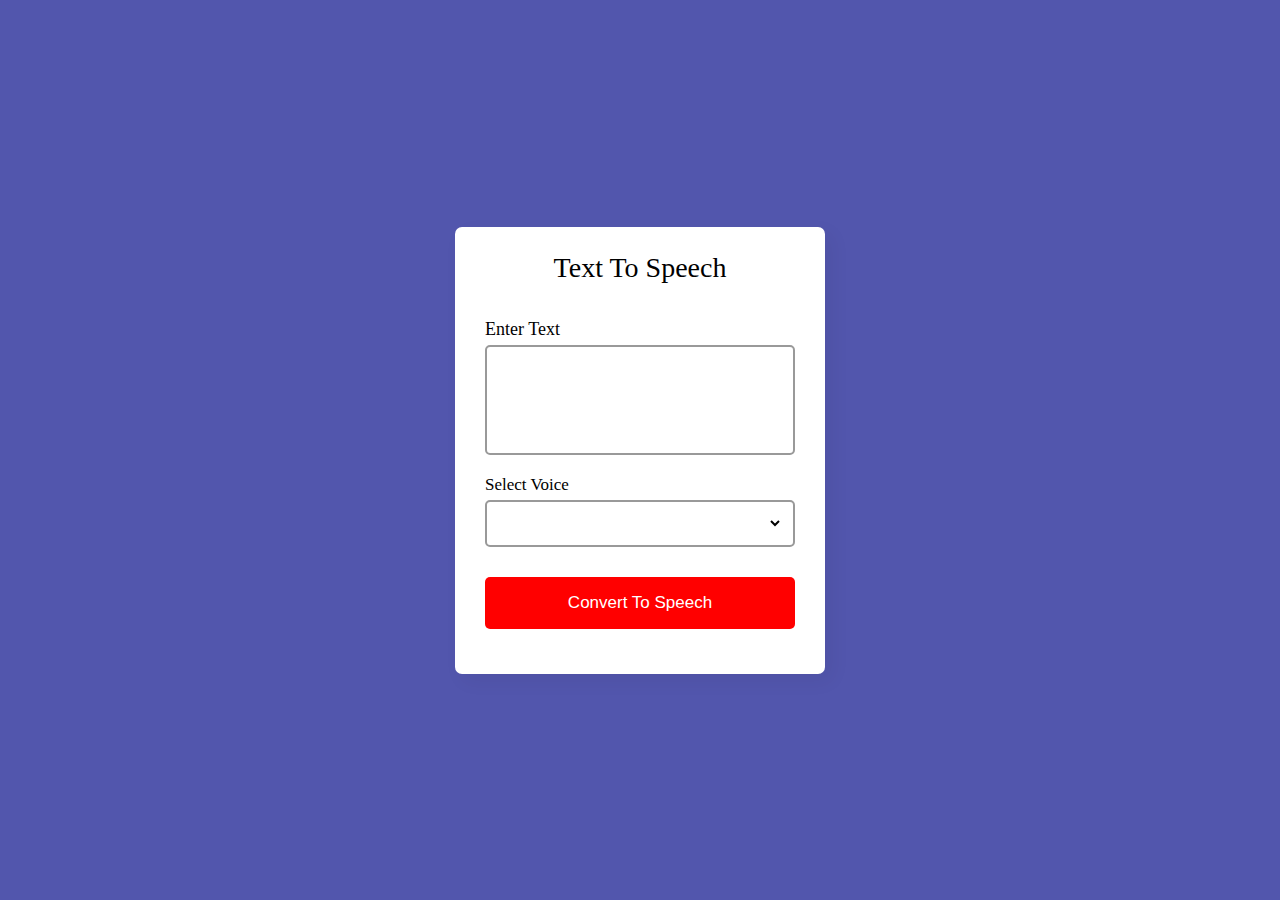
<file: index.html>
<!DOCTYPE html>
<html lang="en">

<head>
    <meta charset="UTF-8">
    <meta http-equiv="X-UA-Compatible" content="IE=edge">
    <meta name="viewport" content="width=device-width, initial-scale=1.0">

    <link rel="stylesheet" href="index.css">
    <title>text</title>
</head>

<body>

    <div class="wrapper">
        <header>Text To Speech</header>
        <form action="">
            <div class="row">
                <label>Enter Text</label>
                <textarea></textarea>
            </div>
            <div class="row">
                <label>Select Voice</label>
                <div class="outer">
                    <select></select>
                </div>
            </div>
            <button>Convert To Speech</button>
        </form>
    </div>


    <script src="index.js"></script>
</body>

</html>
</file>
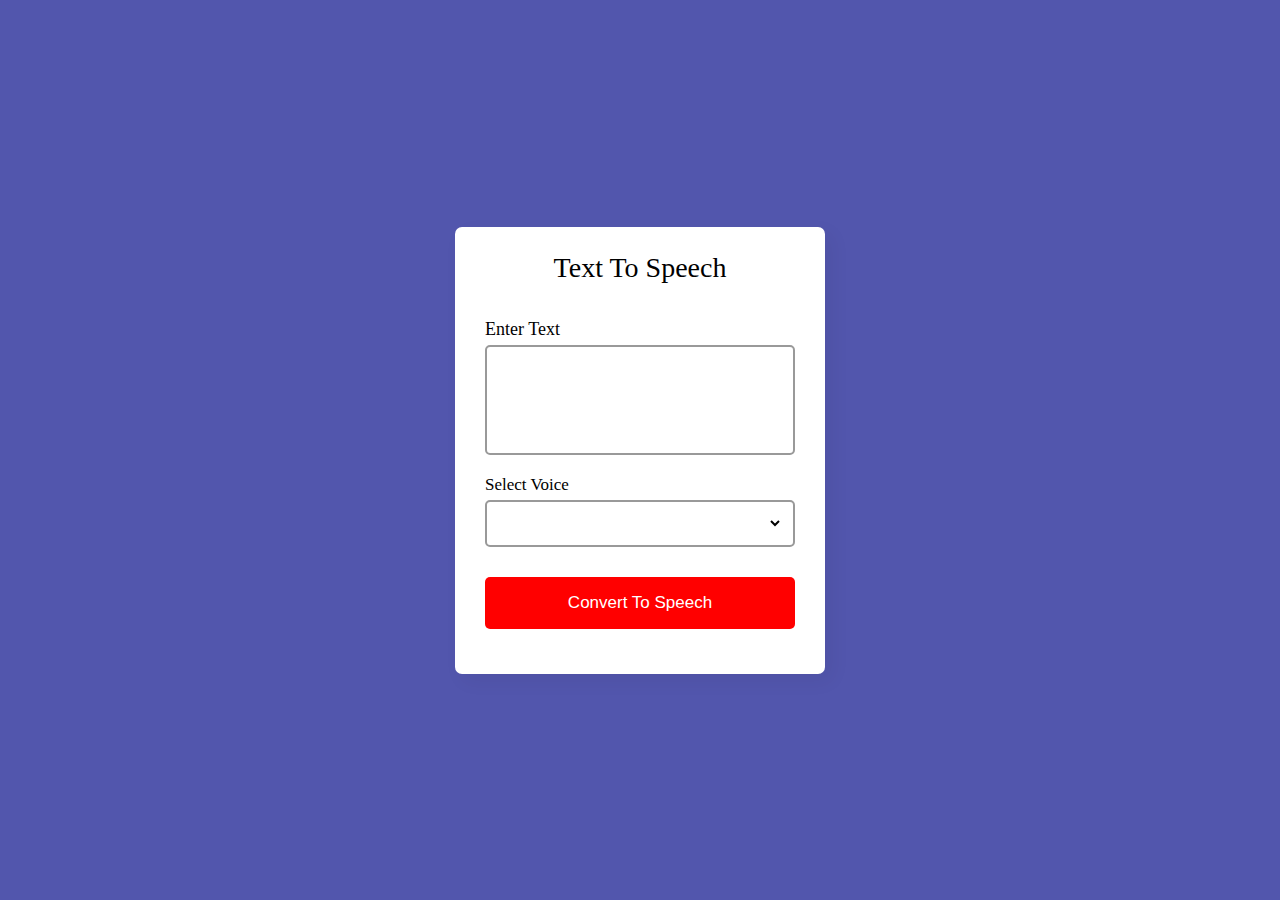
<file: text to speech/index.html>
<!DOCTYPE html>
<html lang="en">

<head>
    <meta charset="UTF-8">
    <meta http-equiv="X-UA-Compatible" content="IE=edge">
    <meta name="viewport" content="width=device-width, initial-scale=1.0">

    <link rel="stylesheet" href="index.css">
    <title>text</title>
</head>

<body>

    <div class="wrapper">
        <header>Text To Speech</header>
        <form action="">
            <div class="row">
                <label>Enter Text</label>
                <textarea></textarea>
            </div>
            <div class="row">
                <label>Select Voice</label>
                <div class="outer">
                    <select></select>
                </div>
            </div>
            <button>Convert To Speech</button>
        </form>
    </div>


    <script src="index.js"></script>
</body>

</html>
</file>
<file: index.css>
@import url('https://fonts.googleapis.com/css2?family=Poppins:wght@300;400;500;600;700;800&display=swap');

*{
    margin: 0;
    padding: 0;
    box-sizing: border-box;
    
}

body{
    display: flex;
    align-items: center;
    justify-content: center;
    min-height: 100vh;
    background-color: #5256ad;
}

::selection{
    color: #fff;
    background-color: #5256ad;
}

.wrapper{
    width: 370px;
    padding: 25px 30px;
    border-radius: 7px;
    background-color: #fff;
    box-shadow: 7px 7px 20px rgba(0, 0, 0, 0.05);
}

.wrapper header{
    font-size: 28px;
    font-weight: 500;
    text-align: center;
}

.wrapper form{
    margin: 35px 0 20px;
}

form .row{
    display: flex;
    margin-bottom: 20px;
    flex-direction: column;
}

form .row label{
    font-size: 18px;
    margin-bottom: 5px;
}

form .row:nth-child(2) label{
    font-size: 17px;
}

form :where(textarea, select, button){
    outline: none;
    width: 100%;
    height: 100%;
    border: none;
    border-radius: 5px;
}

form .row textarea{
    resize: none;
    height: 110px;
    font-size: 15px;
    padding: 8px 10px;
    border: 2px solid #999;
}

form .row textarea::-webkit-scrollbar{
    width: 0px;
}

form .row .outer{
    height: 47px;
    display: flex;
    padding: 0 10px;
    align-items: center;
    border-radius: 5px;
    justify-content: center;
    border: 2px solid #999;
}

form .row select{
    font-size: 14px;
    background: none;
}

form .row select::-webkit-scrollbar{
    width: 8px;
}

form .row select::-webkit-scrollbar-track{
    background: #fff;
}

form .row select::-webkit-scrollbar-thumb{
    background-color: #888;
    border-radius: 8px;
    border-right: 2px solid #fff;
}

form button{
    height: 52px;
    color: #fff;
    font-size: 17px;
    background-color: #ff0000;
    cursor: pointer;
    margin-top: 10px;
    transition: 0.3s ease;
}

form button:hover{
    background-color: #4534fe;
}

@media(max-width: 400px) {
    .wrapper{
        max-width: 345px;
        width: 100%;
    }
}
</file>
<file: text to speech/index.css>
@import url('https://fonts.googleapis.com/css2?family=Poppins:wght@300;400;500;600;700;800&display=swap');

*{
    margin: 0;
    padding: 0;
    box-sizing: border-box;
    
}

body{
    display: flex;
    align-items: center;
    justify-content: center;
    min-height: 100vh;
    background-color: #5256ad;
}

::selection{
    color: #fff;
    background-color: #5256ad;
}

.wrapper{
    width: 370px;
    padding: 25px 30px;
    border-radius: 7px;
    background-color: #fff;
    box-shadow: 7px 7px 20px rgba(0, 0, 0, 0.05);
}

.wrapper header{
    font-size: 28px;
    font-weight: 500;
    text-align: center;
}

.wrapper form{
    margin: 35px 0 20px;
}

form .row{
    display: flex;
    margin-bottom: 20px;
    flex-direction: column;
}

form .row label{
    font-size: 18px;
    margin-bottom: 5px;
}

form .row:nth-child(2) label{
    font-size: 17px;
}

form :where(textarea, select, button){
    outline: none;
    width: 100%;
    height: 100%;
    border: none;
    border-radius: 5px;
}

form .row textarea{
    resize: none;
    height: 110px;
    font-size: 15px;
    padding: 8px 10px;
    border: 2px solid #999;
}

form .row textarea::-webkit-scrollbar{
    width: 0px;
}

form .row .outer{
    height: 47px;
    display: flex;
    padding: 0 10px;
    align-items: center;
    border-radius: 5px;
    justify-content: center;
    border: 2px solid #999;
}

form .row select{
    font-size: 14px;
    background: none;
}

form .row select::-webkit-scrollbar{
    width: 8px;
}

form .row select::-webkit-scrollbar-track{
    background: #fff;
}

form .row select::-webkit-scrollbar-thumb{
    background-color: #888;
    border-radius: 8px;
    border-right: 2px solid #fff;
}

form button{
    height: 52px;
    color: #fff;
    font-size: 17px;
    background-color: #ff0000;
    cursor: pointer;
    margin-top: 10px;
    transition: 0.3s ease;
}

form button:hover{
    background-color: #4534fe;
}

@media(max-width: 400px) {
    .wrapper{
        max-width: 345px;
        width: 100%;
    }
}
</file>
